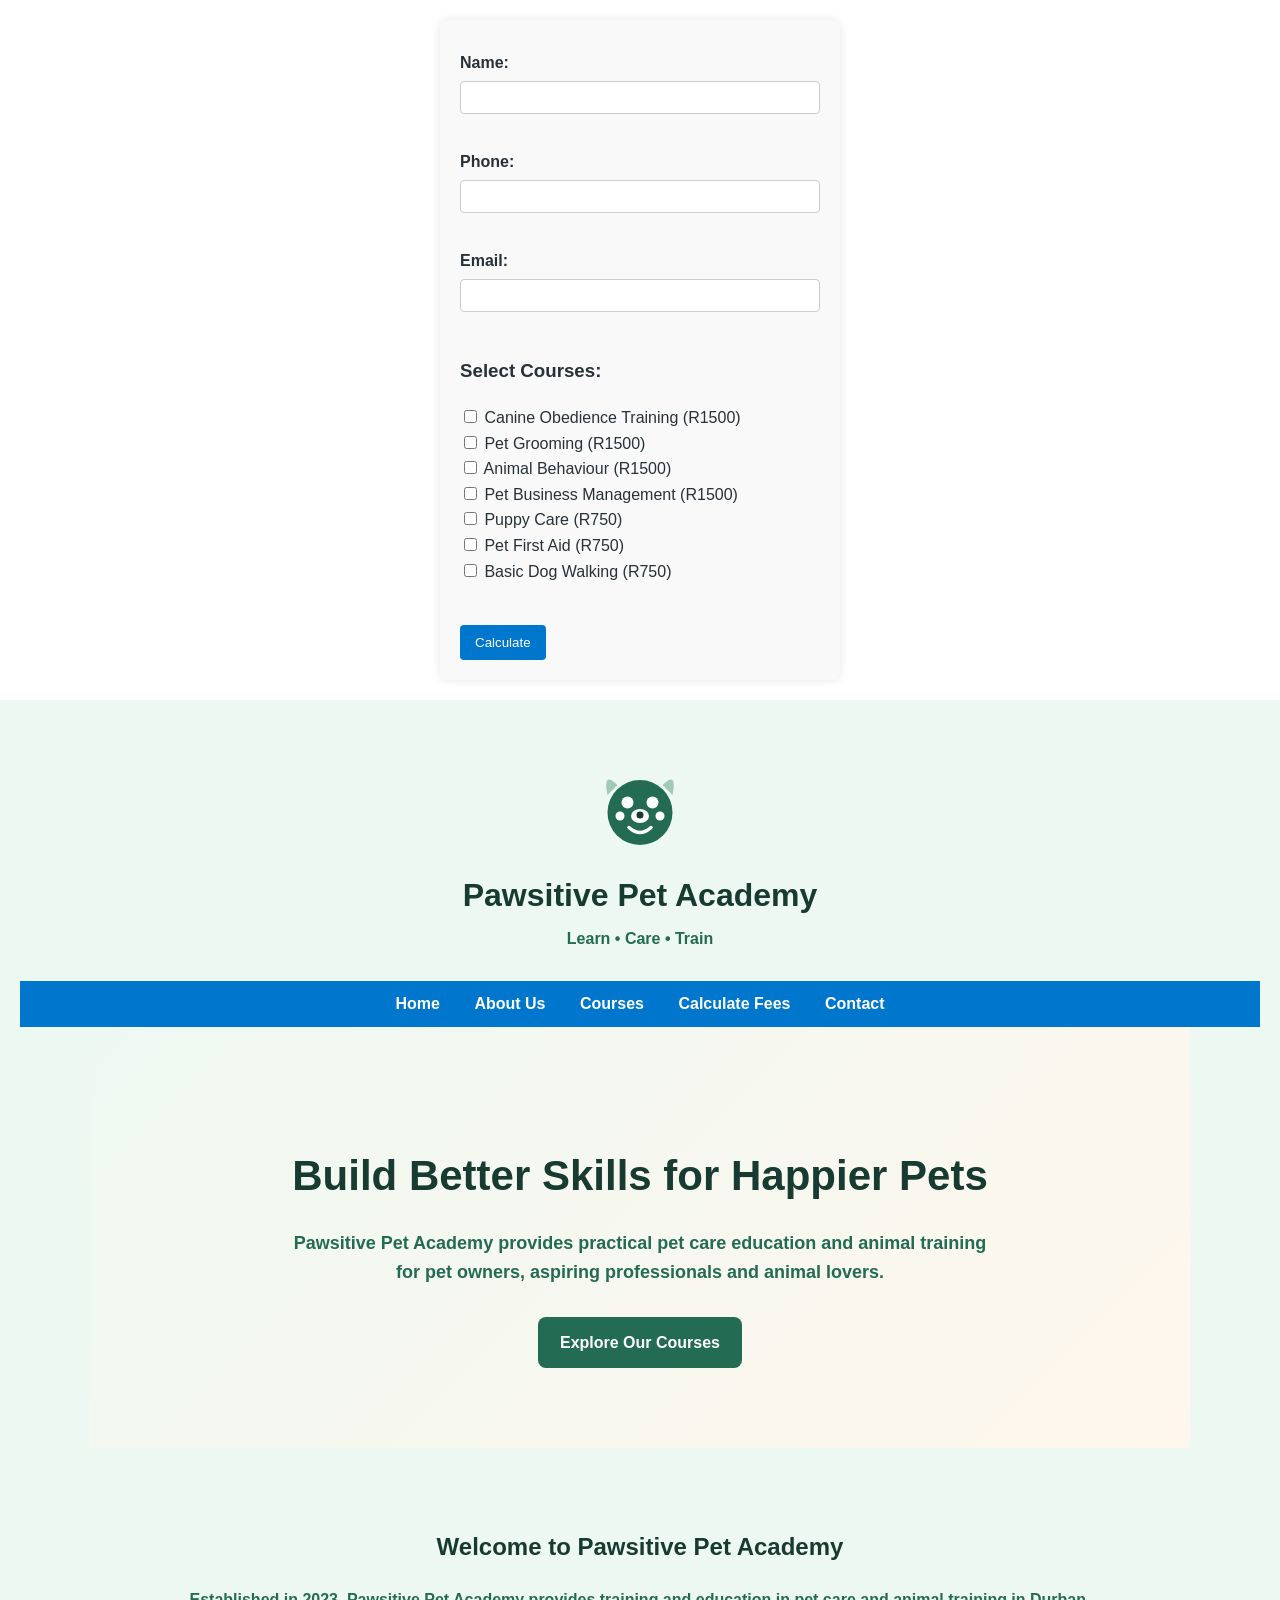
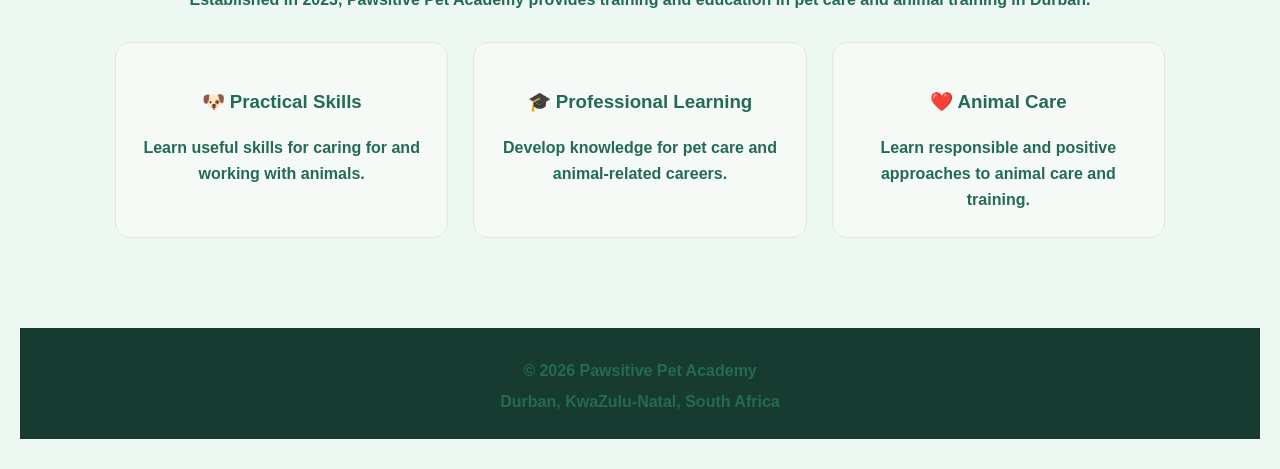
<file: website/index.html>
<!DOCTYPE html>
<html lang="en">

<head>
    <meta charset="UTF-8">
    <meta name="viewport" content="width=device-width, initial-scale=1.0">

    <title>Pawsitive Pet Academy</title>

    <link rel="stylesheet" href="css/style.css">
</head>

<body>

    <form id="feeForm">
        <label>Name:</label>
        <input type="text" id="name"><br><br>

        <label>Phone:</label>
        <input type="text" id="phone"><br><br>

        <label>Email:</label>
        <input type="email" id="email"><br><br>

        <h3>Select Courses:</h3>
        <input type="checkbox" name="course" value="1500"> Canine Obedience Training (R1500)<br>
        <input type="checkbox" name="course" value="1500"> Pet Grooming (R1500)<br>
        <input type="checkbox" name="course" value="1500"> Animal Behaviour (R1500)<br>
        <input type="checkbox" name="course" value="1500"> Pet Business Management (R1500)<br>
        <input type="checkbox" name="course" value="750"> Puppy Care (R750)<br>
        <input type="checkbox" name="course" value="750"> Pet First Aid (R750)<br>
        <input type="checkbox" name="course" value="750"> Basic Dog Walking (R750)<br><br>

        <button type="button" onclick="calculateFees()">Calculate</button>
    </form>

    <p id="result"></p>


    <header>
        <header>
            <img src="assets/logo.svg" alt="Pawsitive Pet Academy Logo" class="logo">

            <h1>Pawsitive Pet Academy</h1>
            <p>Learn • Care • Train</p>
        </header>

        <nav>
            <a href="index.html">Home</a>
            <a href="about.html">About Us</a>
            <a href="courses.html">Courses</a>
            <a href="calculate.html">Calculate Fees</a>
            <a href="contact.html">Contact</a>
        </nav>

        <main>

            <section class="hero">
                <h2>Build Better Skills for Happier Pets</h2>

                <p>
                    Pawsitive Pet Academy provides practical pet care
                    education and animal training for pet owners,
                    aspiring professionals and animal lovers.
                </p>

                <a href="courses.html" class="button">
                    Explore Our Courses
                </a>
            </section>

            <section>
                <h2>Welcome to Pawsitive Pet Academy</h2>

                <p>
                    Established in 2023, Pawsitive Pet Academy provides
                    training and education in pet care and animal training
                    in Durban.
                </p>

                <div class="cards">

                    <div class="card">
                        <h3>🐶 Practical Skills</h3>
                        <p>
                            Learn useful skills for caring for and
                            working with animals.
                        </p>
                    </div>

                    <div class="card">
                        <h3>🎓 Professional Learning</h3>
                        <p>
                            Develop knowledge for pet care and
                            animal-related careers.
                        </p>
                    </div>

                    <div class="card">
                        <h3>❤️ Animal Care</h3>
                        <p>
                            Learn responsible and positive approaches
                            to animal care and training.
                        </p>
                    </div>

                </div>
            </section>

        </main>

        <footer>
            <p>© 2026 Pawsitive Pet Academy</p>
            <p>Durban, KwaZulu-Natal, South Africa</p>
        </footer>

        <body>
            <!-- your form and header/logo here -->

            <script>
                function calculateFees() {
                    // Check if personal details are filled
                    if (document.getElementById("name").value === "" ||
                        document.getElementById("phone").value === "" ||
                        document.getElementById("email").value === "") {
                        alert("Please fill in all personal details.");
                        return;
                    }

                    let courses = document.querySelectorAll('input[name="course"]:checked');
                    let subtotal = 0;

                    courses.forEach(course => {
                        subtotal += parseInt(course.value);
                    });

                    // Apply discount
                    let discount = 0;
                    if (courses.length === 2) discount = 0.05;
                    else if (courses.length === 3) discount = 0.10;
                    else if (courses.length > 3) discount = 0.15;

                    let discountedTotal = subtotal - (subtotal * discount);

                    // Add VAT (15%)
                    let finalTotal = discountedTotal + (discountedTotal * 0.15);

                    document.getElementById("result").innerText =
                        "Final Quoted Fee: R" + finalTotal.toFixed(2);

                }


            </script>
        </body>



        </script>


</body>

</html>
</file>
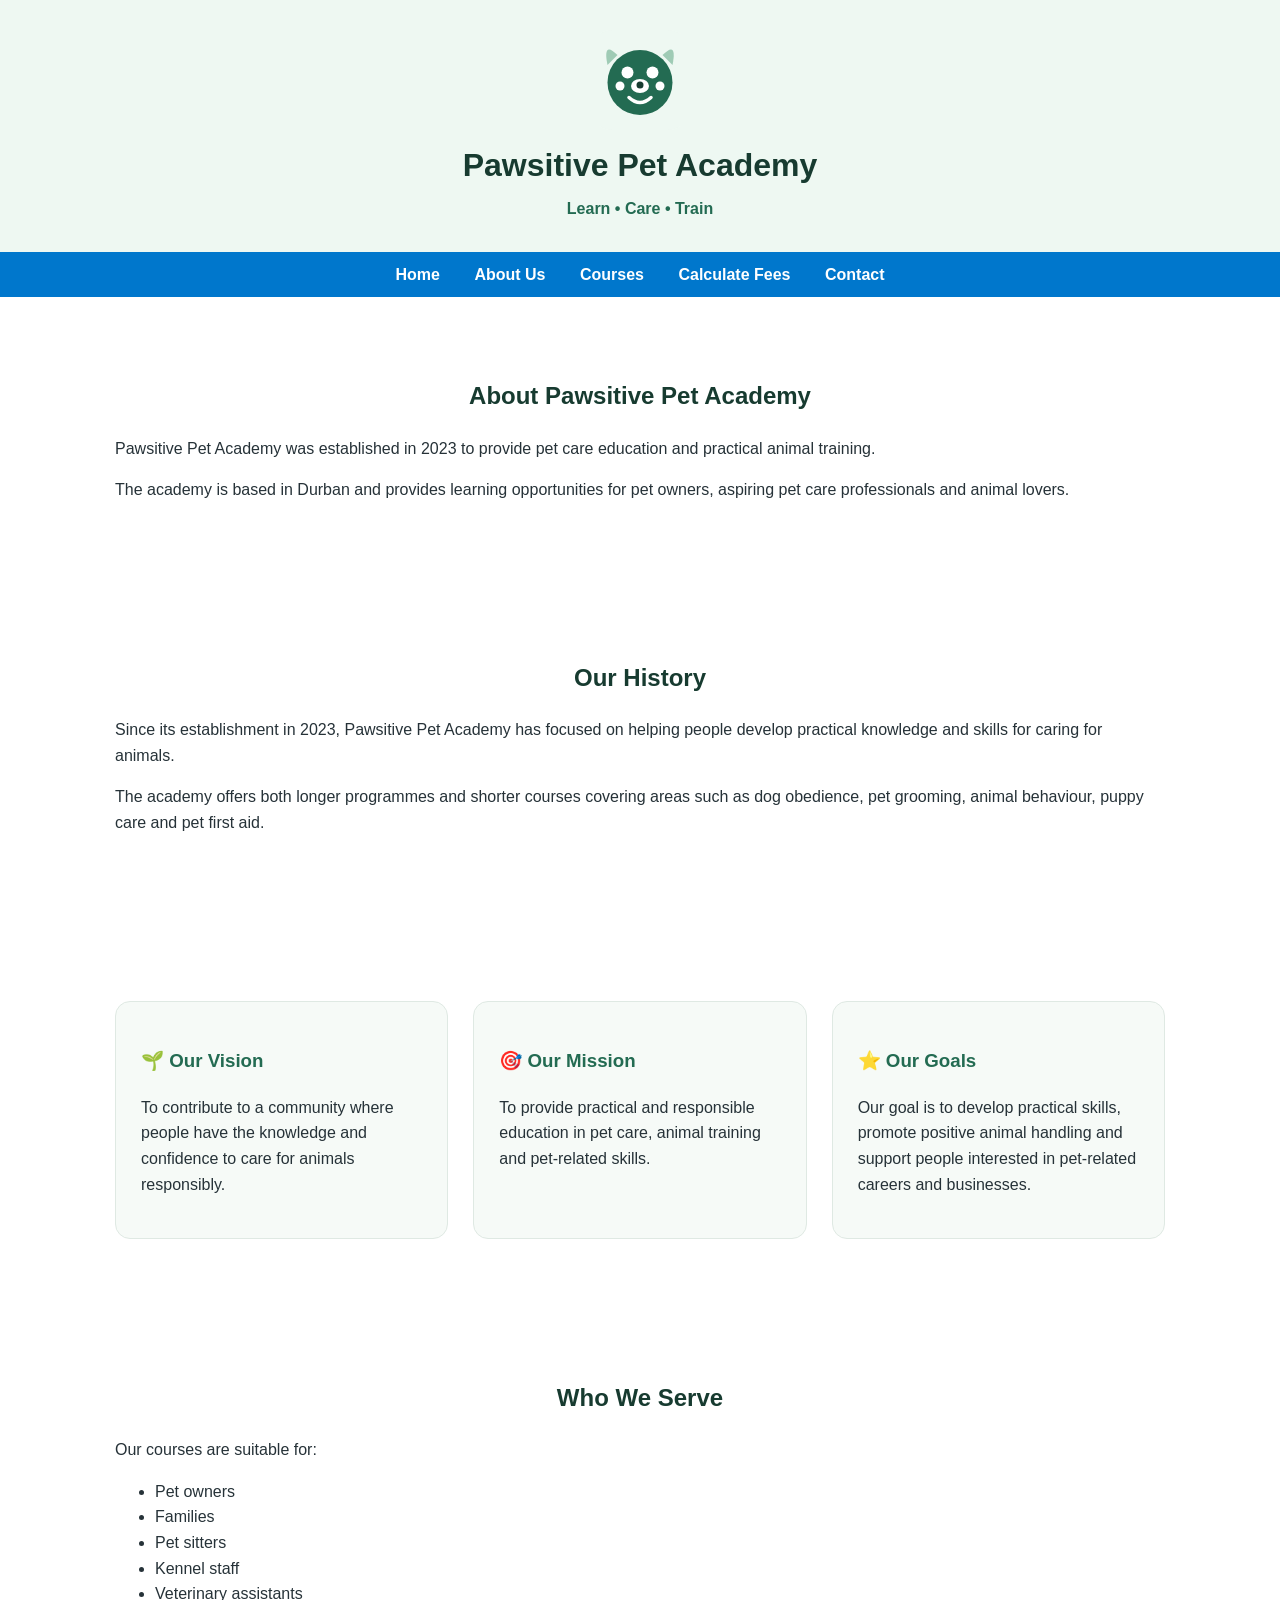
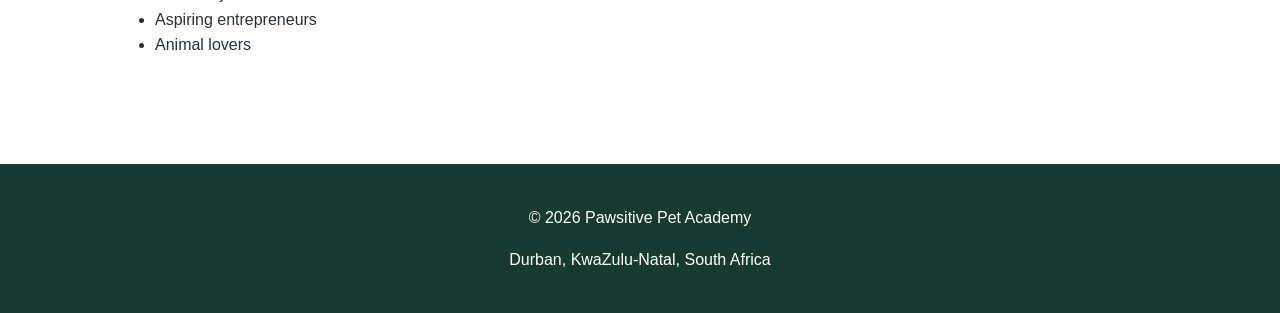
<file: website/about.html>
<!DOCTYPE html>
<html lang="en">

<head>
    <meta charset="UTF-8">

    <meta name="viewport" content="width=device-width, initial-scale=1.0">

    <title>About Us | Pawsitive Pet Academy</title>

    <link rel="stylesheet" href="css/style.css">
</head>

<body>

    <!-- Header -->
    <header>

        <img src="assets/logo.svg" alt="Pawsitive Pet Academy Logo" class="logo">

        <h1>Pawsitive Pet Academy</h1>

        <p>Learn • Care • Train</p>

    </header>


    <!-- Navigation -->
    <nav>

        <a href="index.html">Home</a>

        <a href="about.html">About Us</a>

        <a href="courses.html">Courses</a>

        <a href="calculate.html">Calculate Fees</a>

        <a href="contact.html">Contact</a>

    </nav>


    <!-- Main Content -->
    <main>

        <section>

            <h2>About Pawsitive Pet Academy</h2>

            <p>
                Pawsitive Pet Academy was established in 2023
                to provide pet care education and practical
                animal training.
            </p>

            <p>
                The academy is based in Durban and provides
                learning opportunities for pet owners,
                aspiring pet care professionals and animal
                lovers.
            </p>

        </section>


        <!-- History -->
        <section>

            <h2>Our History</h2>

            <p>
                Since its establishment in 2023, Pawsitive Pet
                Academy has focused on helping people develop
                practical knowledge and skills for caring for
                animals.
            </p>

            <p>
                The academy offers both longer programmes and
                shorter courses covering areas such as dog
                obedience, pet grooming, animal behaviour,
                puppy care and pet first aid.
            </p>

        </section>


        <!-- Vision Mission Goals -->
        <section>

            <div class="cards">

                <div class="card">

                    <h3>🌱 Our Vision</h3>

                    <p>
                        To contribute to a community where people
                        have the knowledge and confidence to care
                        for animals responsibly.
                    </p>

                </div>


                <div class="card">

                    <h3>🎯 Our Mission</h3>

                    <p>
                        To provide practical and responsible
                        education in pet care, animal training
                        and pet-related skills.
                    </p>

                </div>


                <div class="card">

                    <h3>⭐ Our Goals</h3>

                    <p>
                        Our goal is to develop practical skills,
                        promote positive animal handling and
                        support people interested in pet-related
                        careers and businesses.
                    </p>

                </div>

            </div>

        </section>


        <!-- Who We Serve -->
        <section>

            <h2>Who We Serve</h2>

            <p>
                Our courses are suitable for:
            </p>

            <ul>

                <li>Pet owners</li>

                <li>Families</li>

                <li>Pet sitters</li>

                <li>Kennel staff</li>

                <li>Veterinary assistants</li>

                <li>Aspiring entrepreneurs</li>

                <li>Animal lovers</li>

            </ul>

        </section>

    </main>


    <!-- Footer -->
    <footer>

        <p>
            © 2026 Pawsitive Pet Academy
        </p>

        <p>
            Durban, KwaZulu-Natal, South Africa
        </p>

    </footer>

</body>

</html>
</file>
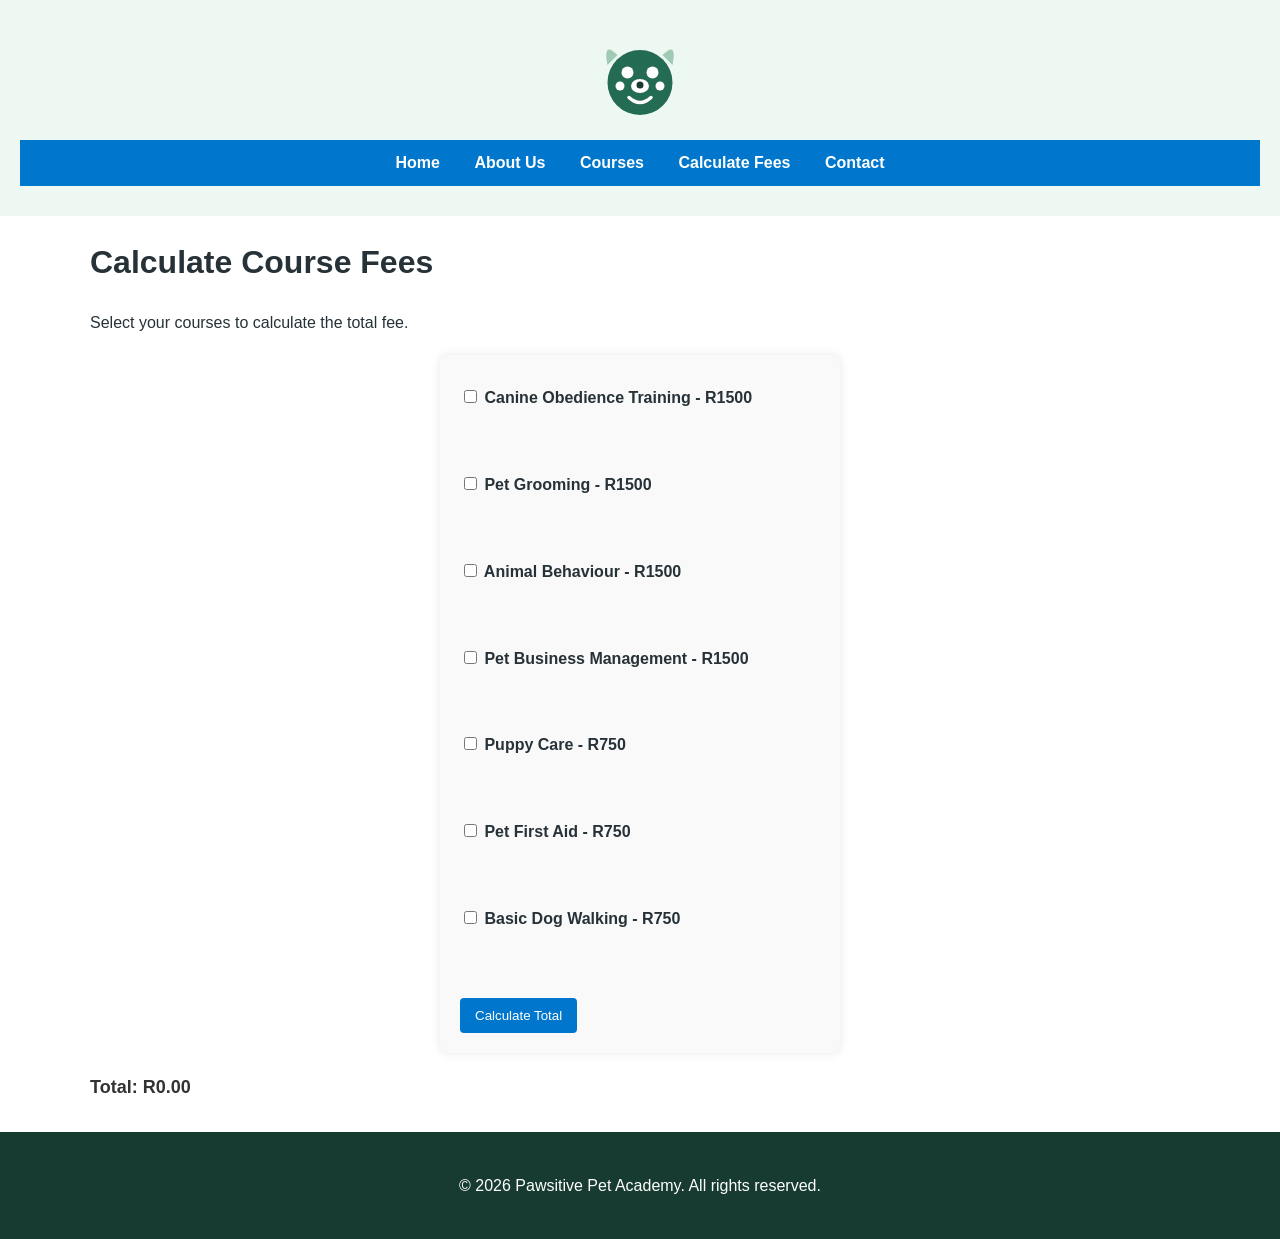
<file: website/calculate.html>
<!DOCTYPE html>
<html lang="en">

<head>
    <meta charset="UTF-8">
    <meta name="viewport" content="width=device-width, initial-scale=1.0">
    <title>Calculate Fees - Pawsitive Pet Academy</title>
    <link rel="stylesheet" href="css/style.css">
</head>

<body>

    <header>
        <img src="assets/logo.svg" alt="Pawsitive Pet Academy Logo" class="logo">

        <nav>
            <a href="index.html">Home</a>
            <a href="about.html">About Us</a>
            <a href="course.html">Courses</a>
            <a href="calculate.html">Calculate Fees</a>
            <a href="contact.html">Contact</a>
        </nav>
    </header>

    <main class="page-content">

        <h1>Calculate Course Fees</h1>

        <p>Select your courses to calculate the total fee.</p>

        <form>

            <label>
                <input type="checkbox" value="1500">
                Canine Obedience Training - R1500
            </label>
            <br><br>

            <label>
                <input type="checkbox" value="1500">
                Pet Grooming - R1500
            </label>
            <br><br>

            <label>
                <input type="checkbox" value="1500">
                Animal Behaviour - R1500
            </label>
            <br><br>

            <label>
                <input type="checkbox" value="1500">
                Pet Business Management - R1500
            </label>
            <br><br>

            <label>
                <input type="checkbox" value="750">
                Puppy Care - R750
            </label>
            <br><br>

            <label>
                <input type="checkbox" value="750">
                Pet First Aid - R750
            </label>
            <br><br>

            <label>
                <input type="checkbox" value="750">
                Basic Dog Walking - R750
            </label>
            <br><br>

            <button type="button" onclick="calculateFees()">
                Calculate Total
            </button>

        </form>

        <h2 id="result">Total: R0.00</h2>

    </main>

    <footer>
        <p>&copy; 2026 Pawsitive Pet Academy. All rights reserved.</p>
    </footer>

    <script>
        function calculateFees() {

            const courses = document.querySelectorAll(
                'input[type="checkbox"]:checked'
            );

            let total = 0;

            courses.forEach(function (course) {
                total += Number(course.value);
            });

            const numberOfCourses = courses.length;

            let discount = 0;

            if (numberOfCourses === 2) {
                discount = 0.05;
            } else if (numberOfCourses === 3) {
                discount = 0.10;
            } else if (numberOfCourses > 3) {
                discount = 0.15;
            }

            const discountedTotal = total - (total * discount);

            const vat = discountedTotal * 0.15;

            const finalTotal = discountedTotal + vat;

            document.getElementById("result").textContent =
                "Total: R" + finalTotal.toFixed(2);
        }
    </script>

</body>

</html>
</file>
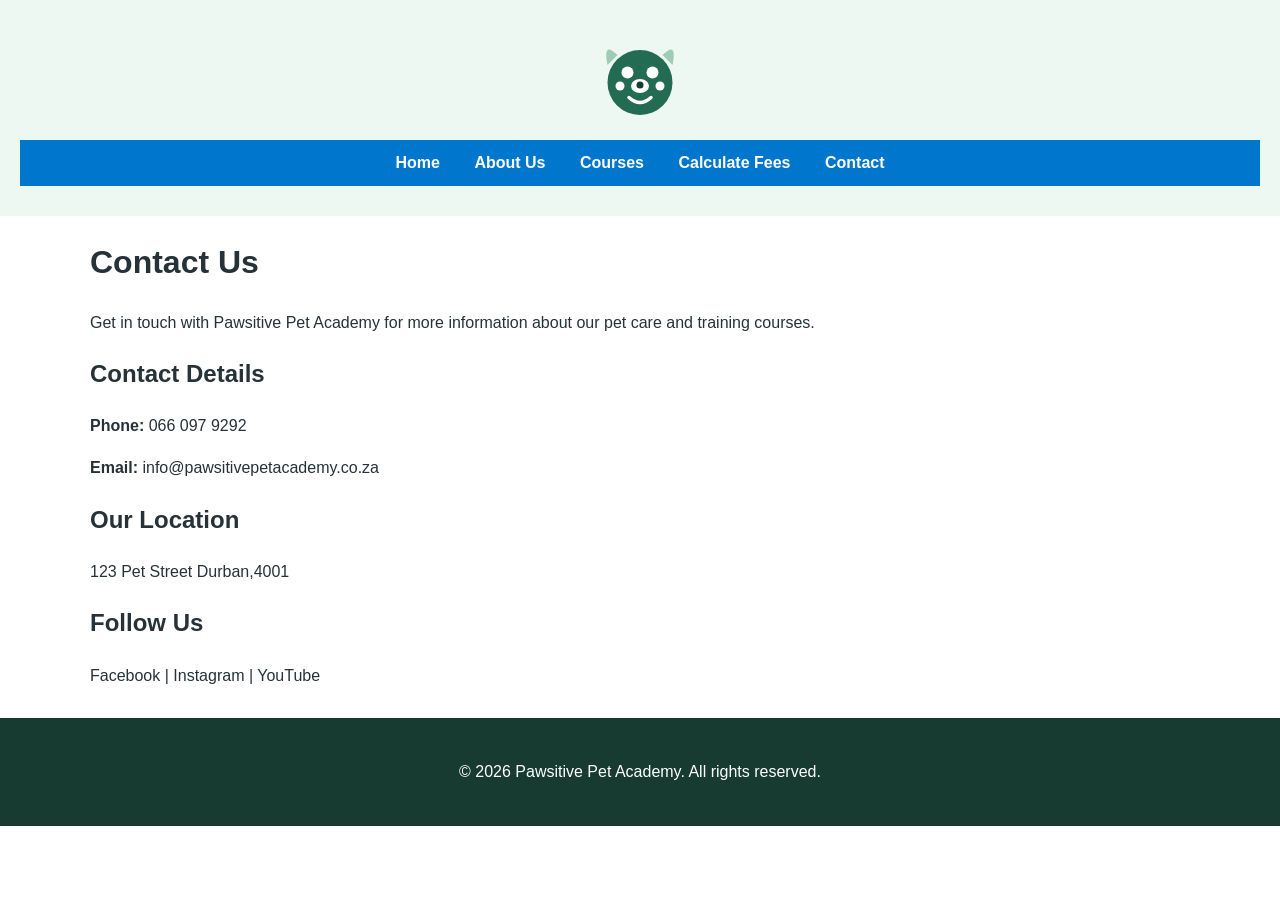
<file: website/contact.html>
<!DOCTYPE html>
<html lang="en">

<head>
    <meta charset="UTF-8">
    <meta name="viewport" content="width=device-width, initial-scale=1.0">
    <title>Contact Us - Pawsitive Pet Academy</title>
    <link rel="stylesheet" href="css/style.css">
</head>

<body>

    <header>
        <img src="assets/logo.svg" alt="Pawsitive Pet Academy Logo" class="logo">

        <nav>
            <a href="index.html">Home</a>
            <a href="about.html">About Us</a>
            <a href="course.html">Courses</a>
            <a href="calculate.html">Calculate Fees</a>
            <a href="contact.html">Contact</a>
        </nav>
    </header>

    <main class="page-content">

        <h1>Contact Us</h1>

        <p>
            Get in touch with Pawsitive Pet Academy for more information
            about our pet care and training courses.
        </p>

        <h2>Contact Details</h2>

        <p><strong>Phone:</strong> 066 097 9292</p>
        <p><strong>Email:</strong> info@pawsitivepetacademy.co.za</p>

        <h2>Our Location</h2>

        <p>
            123 Pet Street Durban,4001
        </p>

        <h2>Follow Us</h2>

        <p>
            Facebook | Instagram | YouTube
        </p>

    </main>

    <footer>
        <p>&copy; 2026 Pawsitive Pet Academy. All rights reserved.</p>
    </footer>

</body>

</html>
</file>
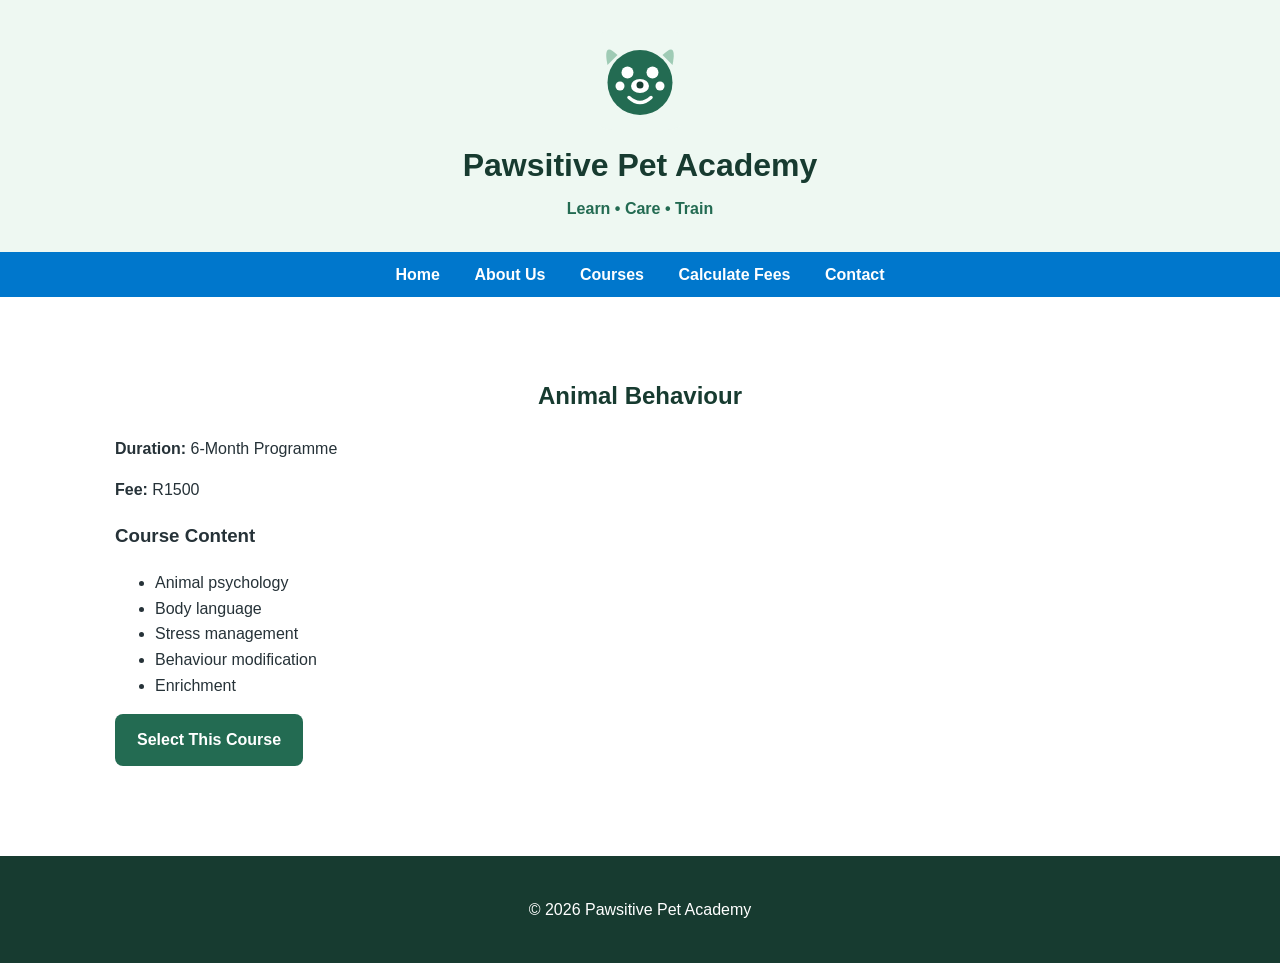
<file: website/course-behaviour.html>
<!DOCTYPE html>
<html lang="en">

<head>
    <meta charset="UTF-8">
    <meta name="viewport" content="width=device-width, initial-scale=1.0">

    <title>Animal Behaviour</title>

    <link rel="stylesheet" href="css/style.css">
</head>

<body>

    <header>
        <img src="assets/logo.svg" alt="Pawsitive Pet Academy Logo" class="logo">

        <h1>Pawsitive Pet Academy</h1>
        <p>Learn • Care • Train</p>
    </header>

    <nav>
        <a href="index.html">Home</a>
        <a href="about.html">About Us</a>
        <a href="courses.html">Courses</a>
        <a href="calculate.html">Calculate Fees</a>
        <a href="contact.html">Contact</a>
    </nav>

    <main>

        <section>

            <h2>Animal Behaviour</h2>

            <p><strong>Duration:</strong> 6-Month Programme</p>

            <p><strong>Fee:</strong> R1500</p>

            <h3>Course Content</h3>

            <ul>
                <li>Animal psychology</li>
                <li>Body language</li>
                <li>Stress management</li>
                <li>Behaviour modification</li>
                <li>Enrichment</li>
            </ul>

            <a href="calculate.html" class="button">
                Select This Course
            </a>

        </section>

    </main>

    <footer>
        <p>© 2026 Pawsitive Pet Academy</p>
    </footer>

</body>

</html>
</file>
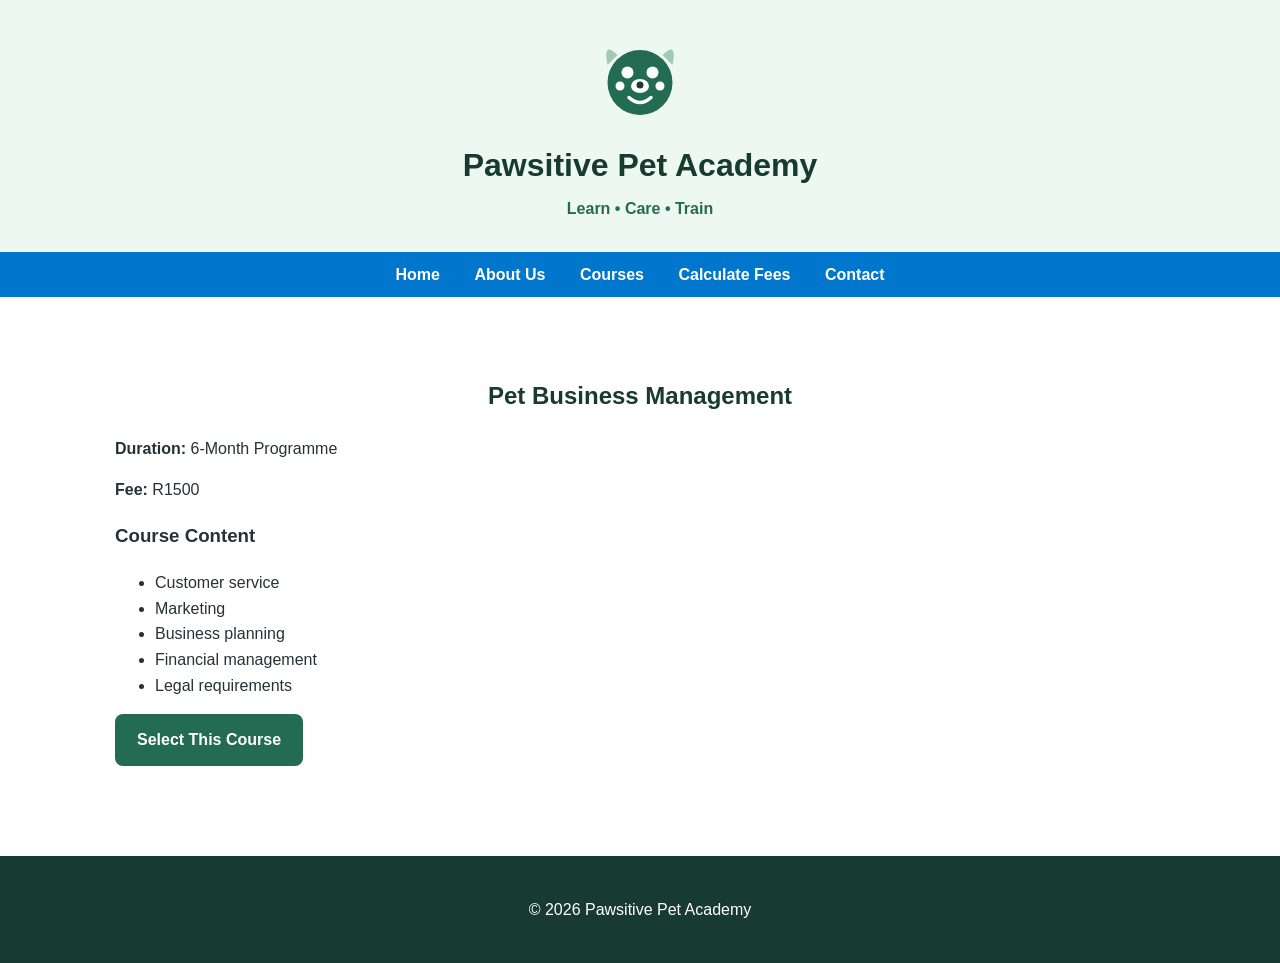
<file: website/course-business.html>
<!DOCTYPE html>
<html lang="en">

<head>
    <meta charset="UTF-8">
    <meta name="viewport" content="width=device-width, initial-scale=1.0">

    <title>Pet Business Management</title>

    <link rel="stylesheet" href="css/style.css">
</head>

<body>

    <header>
        <img src="assets/logo.svg" alt="Pawsitive Pet Academy Logo" class="logo">

        <h1>Pawsitive Pet Academy</h1>
        <p>Learn • Care • Train</p>
    </header>

    <nav>
        <a href="index.html">Home</a>
        <a href="about.html">About Us</a>
        <a href="courses.html">Courses</a>
        <a href="calculate.html">Calculate Fees</a>
        <a href="contact.html">Contact</a>
    </nav>

    <main>

        <section>

            <h2>Pet Business Management</h2>

            <p><strong>Duration:</strong> 6-Month Programme</p>

            <p><strong>Fee:</strong> R1500</p>

            <h3>Course Content</h3>

            <ul>
                <li>Customer service</li>
                <li>Marketing</li>
                <li>Business planning</li>
                <li>Financial management</li>
                <li>Legal requirements</li>
            </ul>

            <a href="calculate.html" class="button">
                Select This Course
            </a>

        </section>

    </main>

    <footer>
        <p>© 2026 Pawsitive Pet Academy</p>
    </footer>

</body>

</html>
</file>
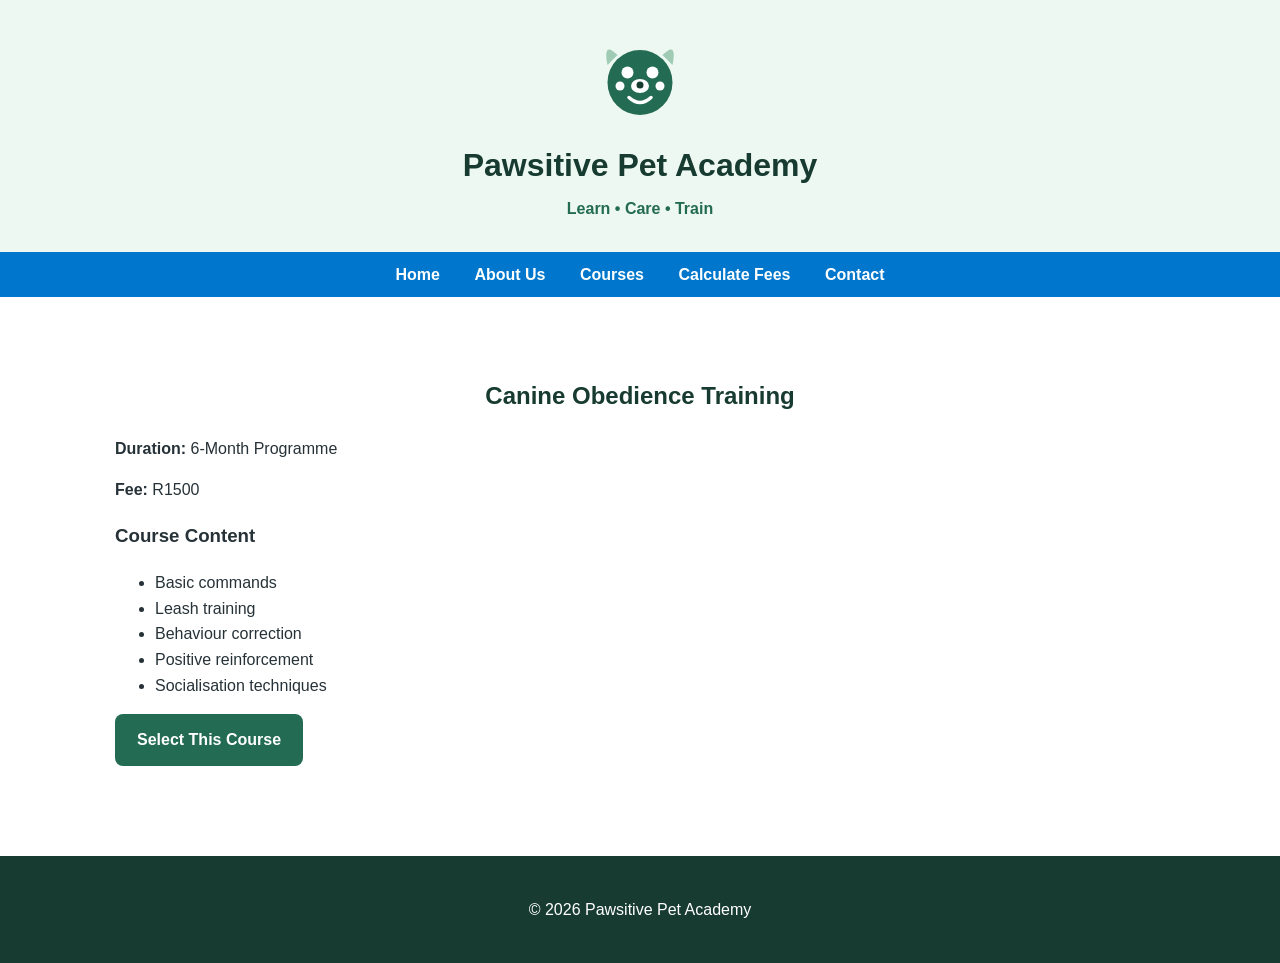
<file: website/course-canine.html>
<!DOCTYPE html>
<html lang="en">

<head>
    <meta charset="UTF-8">

    <meta name="viewport" content="width=device-width, initial-scale=1.0">

    <title>Canine Obedience Training</title>

    <link rel="stylesheet" href="css/style.css">
</head>

<body>

    <header>

        <img src="assets/logo.svg" alt="Pawsitive Pet Academy Logo" class="logo">

        <h1>Pawsitive Pet Academy</h1>

        <p>Learn • Care • Train</p>

    </header>

    <nav>

        <a href="index.html">Home</a>

        <a href="about.html">About Us</a>

        <a href="courses.html">Courses</a>

        <a href="calculate.html">Calculate Fees</a>

        <a href="contact.html">Contact</a>

    </nav>

    <main>

        <section>

            <h2>Canine Obedience Training</h2>

            <p><strong>Duration:</strong> 6-Month Programme</p>

            <p><strong>Fee:</strong> R1500</p>

            <h3>Course Content</h3>

            <ul>
                <li>Basic commands</li>
                <li>Leash training</li>
                <li>Behaviour correction</li>
                <li>Positive reinforcement</li>
                <li>Socialisation techniques</li>
            </ul>

            <a href="calculate.html" class="button">
                Select This Course
            </a>

        </section>

    </main>

    <footer>
        <p>© 2026 Pawsitive Pet Academy</p>
    </footer>

</body>

</html>
</file>
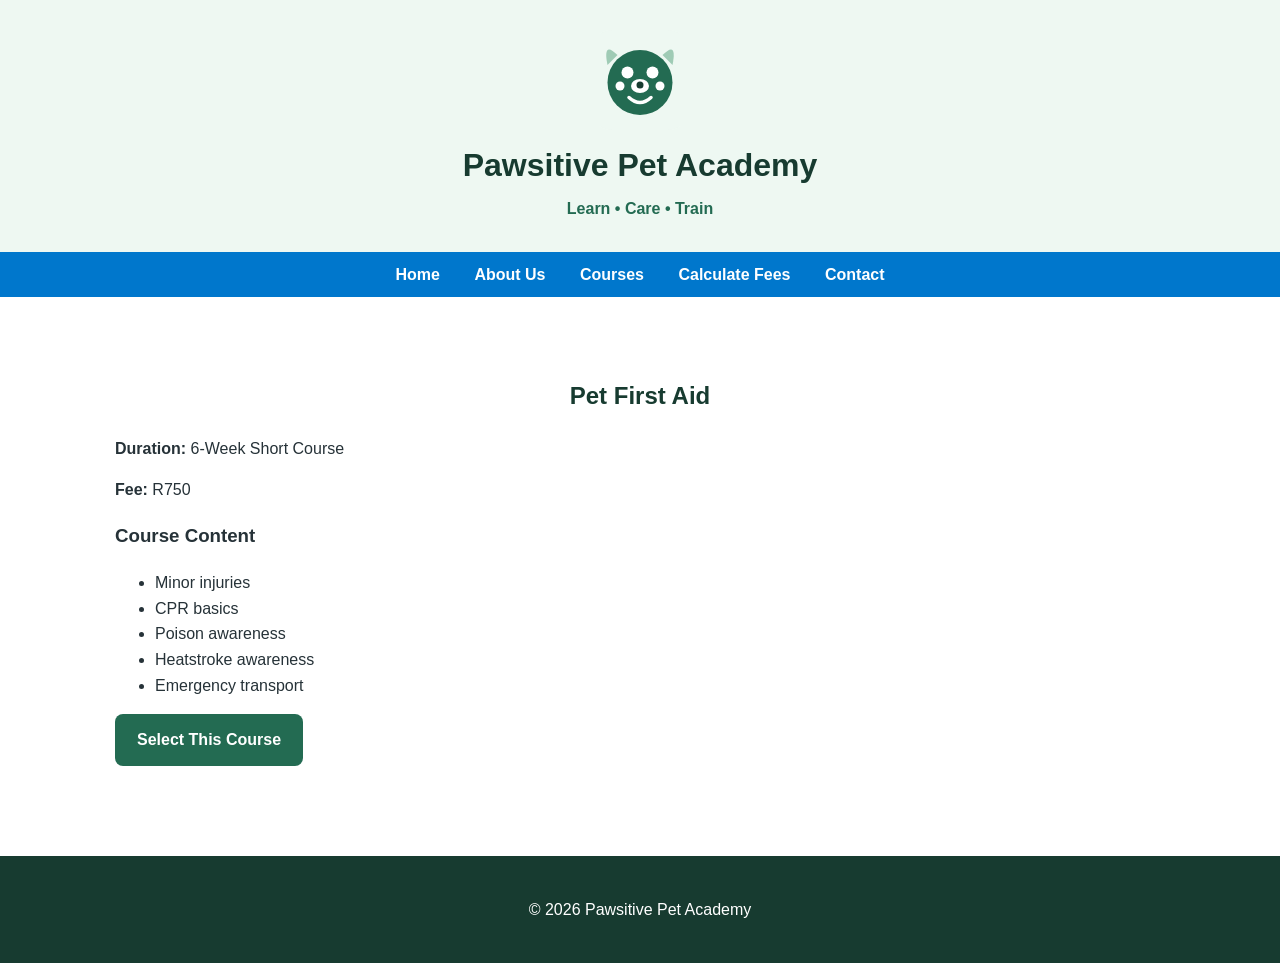
<file: website/course-first-aid.html>
<!DOCTYPE html>
<html lang="en">

<head>
    <meta charset="UTF-8">
    <meta name="viewport" content="width=device-width, initial-scale=1.0">

    <title>Pet First Aid</title>

    <link rel="stylesheet" href="css/style.css">
</head>

<body>

    <header>
        <img src="assets/logo.svg" alt="Pawsitive Pet Academy Logo" class="logo">

        <h1>Pawsitive Pet Academy</h1>
        <p>Learn • Care • Train</p>
    </header>

    <nav>
        <a href="index.html">Home</a>
        <a href="about.html">About Us</a>
        <a href="courses.html">Courses</a>
        <a href="calculate.html">Calculate Fees</a>
        <a href="contact.html">Contact</a>
    </nav>

    <main>

        <section>

            <h2>Pet First Aid</h2>

            <p><strong>Duration:</strong> 6-Week Short Course</p>

            <p><strong>Fee:</strong> R750</p>

            <h3>Course Content</h3>

            <ul>
                <li>Minor injuries</li>
                <li>CPR basics</li>
                <li>Poison awareness</li>
                <li>Heatstroke awareness</li>
                <li>Emergency transport</li>
            </ul>

            <a href="calculate.html" class="button">
                Select This Course
            </a>

        </section>

    </main>

    <footer>
        <p>© 2026 Pawsitive Pet Academy</p>
    </footer>

</body>

</html>
</file>
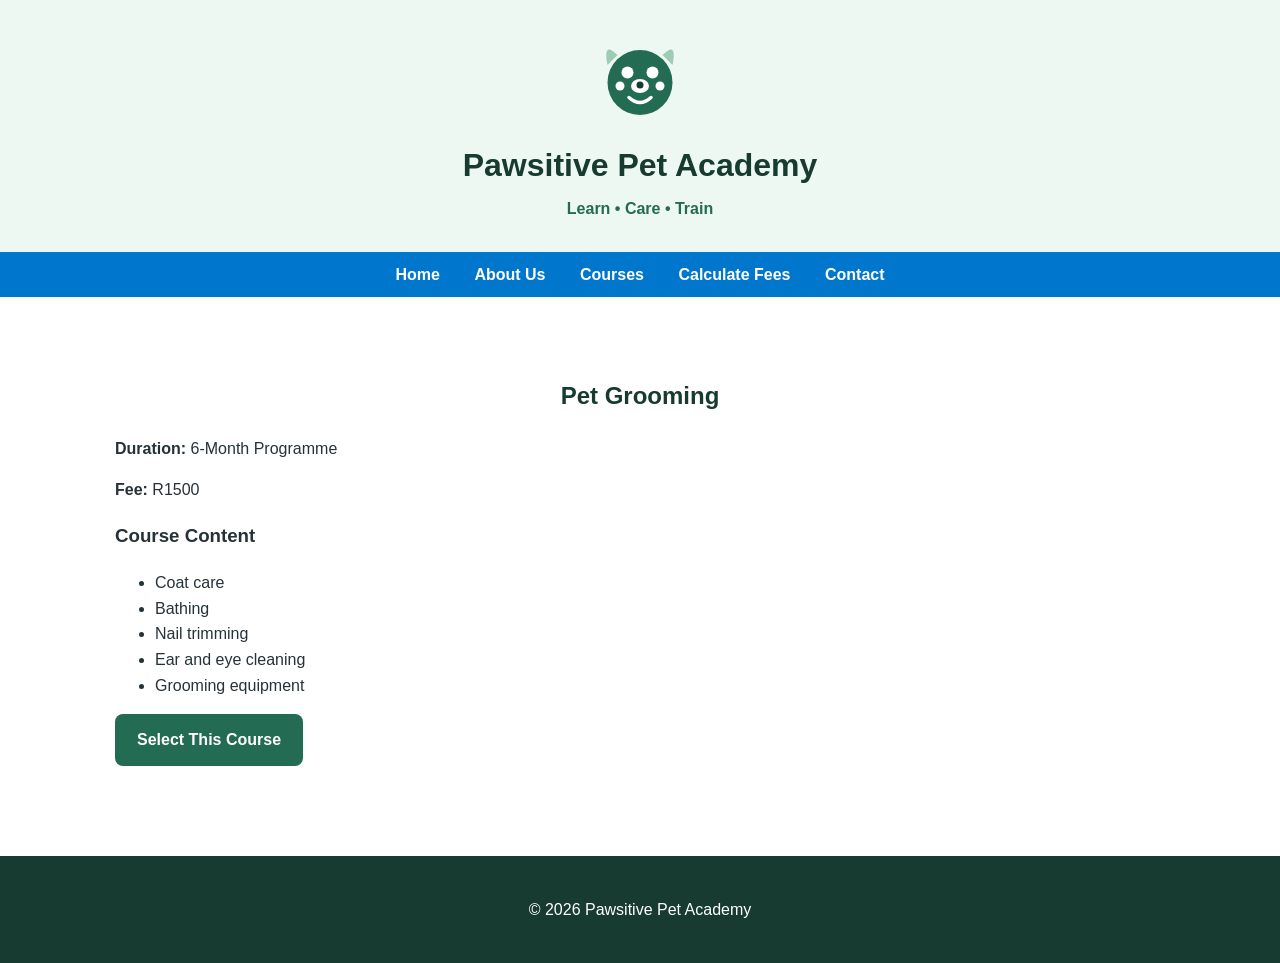
<file: website/course-grooming.html>
<!DOCTYPE html>
<html lang="en">

<head>
    <meta charset="UTF-8">
    <meta name="viewport" content="width=device-width, initial-scale=1.0">

    <title>Pet Grooming</title>

    <link rel="stylesheet" href="css/style.css">
</head>

<body>

    <header>
        <img src="assets/logo.svg" alt="Pawsitive Pet Academy Logo" class="logo">

        <h1>Pawsitive Pet Academy</h1>
        <p>Learn • Care • Train</p>
    </header>

    <nav>
        <a href="index.html">Home</a>
        <a href="about.html">About Us</a>
        <a href="courses.html">Courses</a>
        <a href="calculate.html">Calculate Fees</a>
        <a href="contact.html">Contact</a>
    </nav>

    <main>

        <section>

            <h2>Pet Grooming</h2>

            <p><strong>Duration:</strong> 6-Month Programme</p>

            <p><strong>Fee:</strong> R1500</p>

            <h3>Course Content</h3>

            <ul>
                <li>Coat care</li>
                <li>Bathing</li>
                <li>Nail trimming</li>
                <li>Ear and eye cleaning</li>
                <li>Grooming equipment</li>
            </ul>

            <a href="calculate.html" class="button">
                Select This Course
            </a>

        </section>

    </main>

    <footer>
        <p>© 2026 Pawsitive Pet Academy</p>
    </footer>

</body>

</html>
</file>
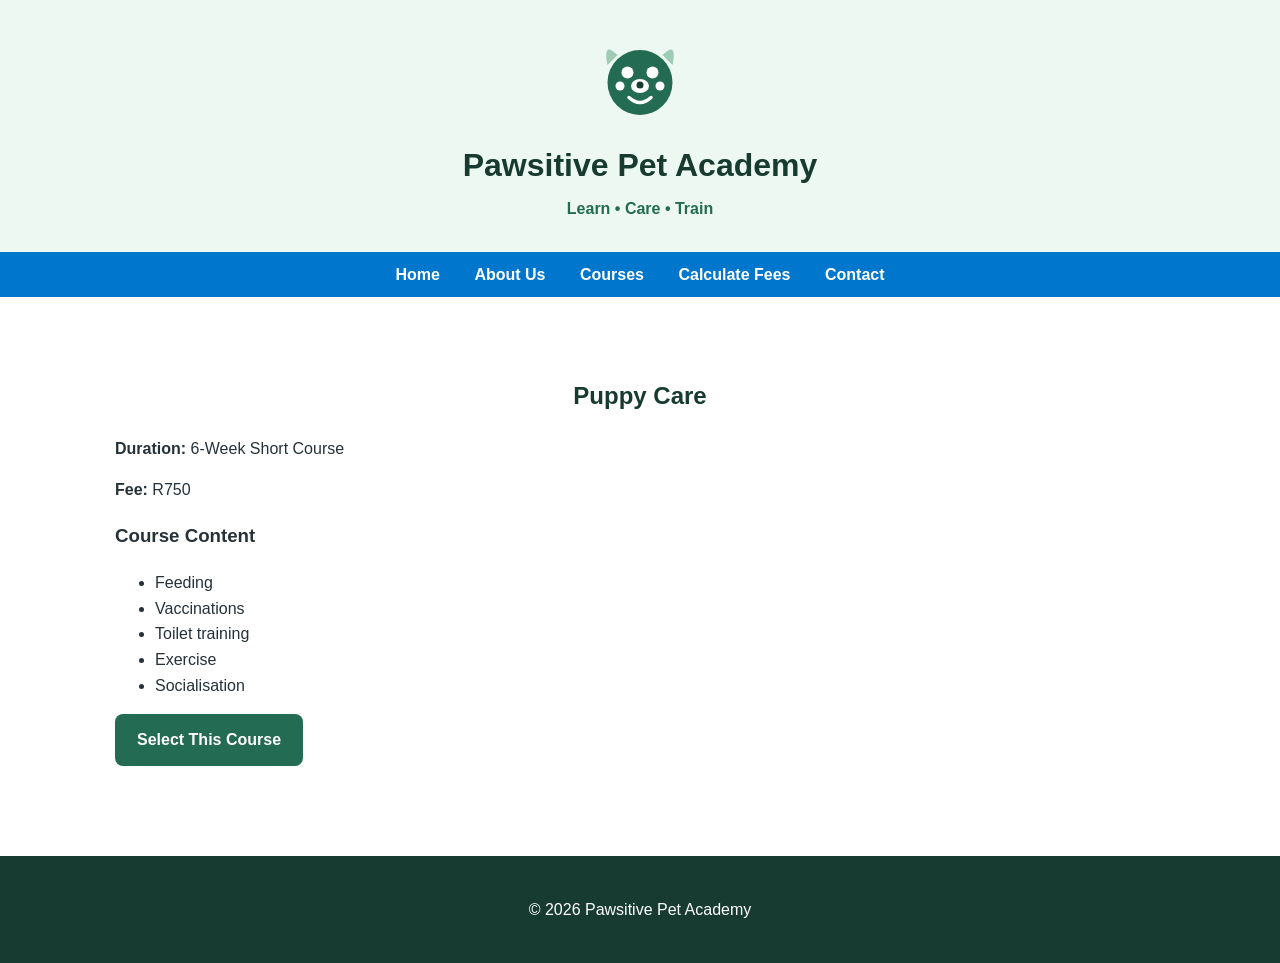
<file: website/course-puppy.html>
<!DOCTYPE html>
<html lang="en">

<head>
    <meta charset="UTF-8">
    <meta name="viewport" content="width=device-width, initial-scale=1.0">

    <title>Puppy Care</title>

    <link rel="stylesheet" href="css/style.css">
</head>

<body>

    <header>
        <img src="assets/logo.svg" alt="Pawsitive Pet Academy Logo" class="logo">

        <h1>Pawsitive Pet Academy</h1>
        <p>Learn • Care • Train</p>
    </header>

    <nav>
        <a href="index.html">Home</a>
        <a href="about.html">About Us</a>
        <a href="courses.html">Courses</a>
        <a href="calculate.html">Calculate Fees</a>
        <a href="contact.html">Contact</a>
    </nav>

    <main>

        <section>

            <h2>Puppy Care</h2>

            <p><strong>Duration:</strong> 6-Week Short Course</p>

            <p><strong>Fee:</strong> R750</p>

            <h3>Course Content</h3>

            <ul>
                <li>Feeding</li>
                <li>Vaccinations</li>
                <li>Toilet training</li>
                <li>Exercise</li>
                <li>Socialisation</li>
            </ul>

            <a href="calculate.html" class="button">
                Select This Course
            </a>

        </section>

    </main>

    <footer>
        <p>© 2026 Pawsitive Pet Academy</p>
    </footer>

</body>

</html>
</file>
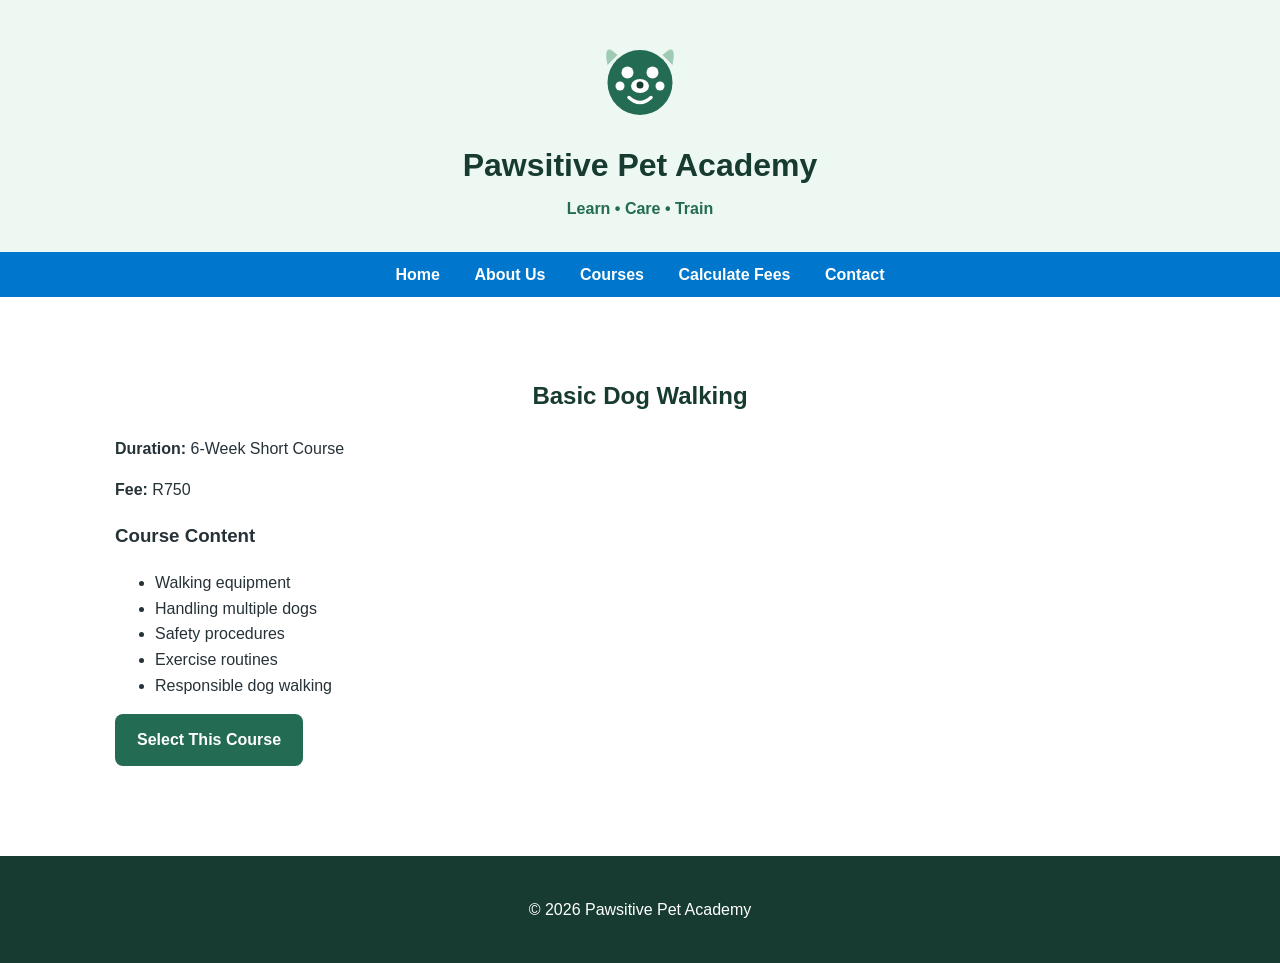
<file: website/course-walking.html>
<!DOCTYPE html>
<html lang="en">

<head>
    <meta charset="UTF-8">
    <meta name="viewport" content="width=device-width, initial-scale=1.0">

    <title>Basic Dog Walking</title>

    <link rel="stylesheet" href="css/style.css">
</head>

<body>

    <header>
        <img src="assets/logo.svg" alt="Pawsitive Pet Academy Logo" class="logo">

        <h1>Pawsitive Pet Academy</h1>
        <p>Learn • Care • Train</p>
    </header>

    <nav>
        <a href="index.html">Home</a>
        <a href="about.html">About Us</a>
        <a href="courses.html">Courses</a>
        <a href="calculate.html">Calculate Fees</a>
        <a href="contact.html">Contact</a>
    </nav>

    <main>

        <section>

            <h2>Basic Dog Walking</h2>

            <p><strong>Duration:</strong> 6-Week Short Course</p>

            <p><strong>Fee:</strong> R750</p>

            <h3>Course Content</h3>

            <ul>
                <li>Walking equipment</li>
                <li>Handling multiple dogs</li>
                <li>Safety procedures</li>
                <li>Exercise routines</li>
                <li>Responsible dog walking</li>
            </ul>

            <a href="calculate.html" class="button">
                Select This Course
            </a>

        </section>

    </main>

    <footer>
        <p>© 2026 Pawsitive Pet Academy</p>
    </footer>

</body>

</html>
</file>
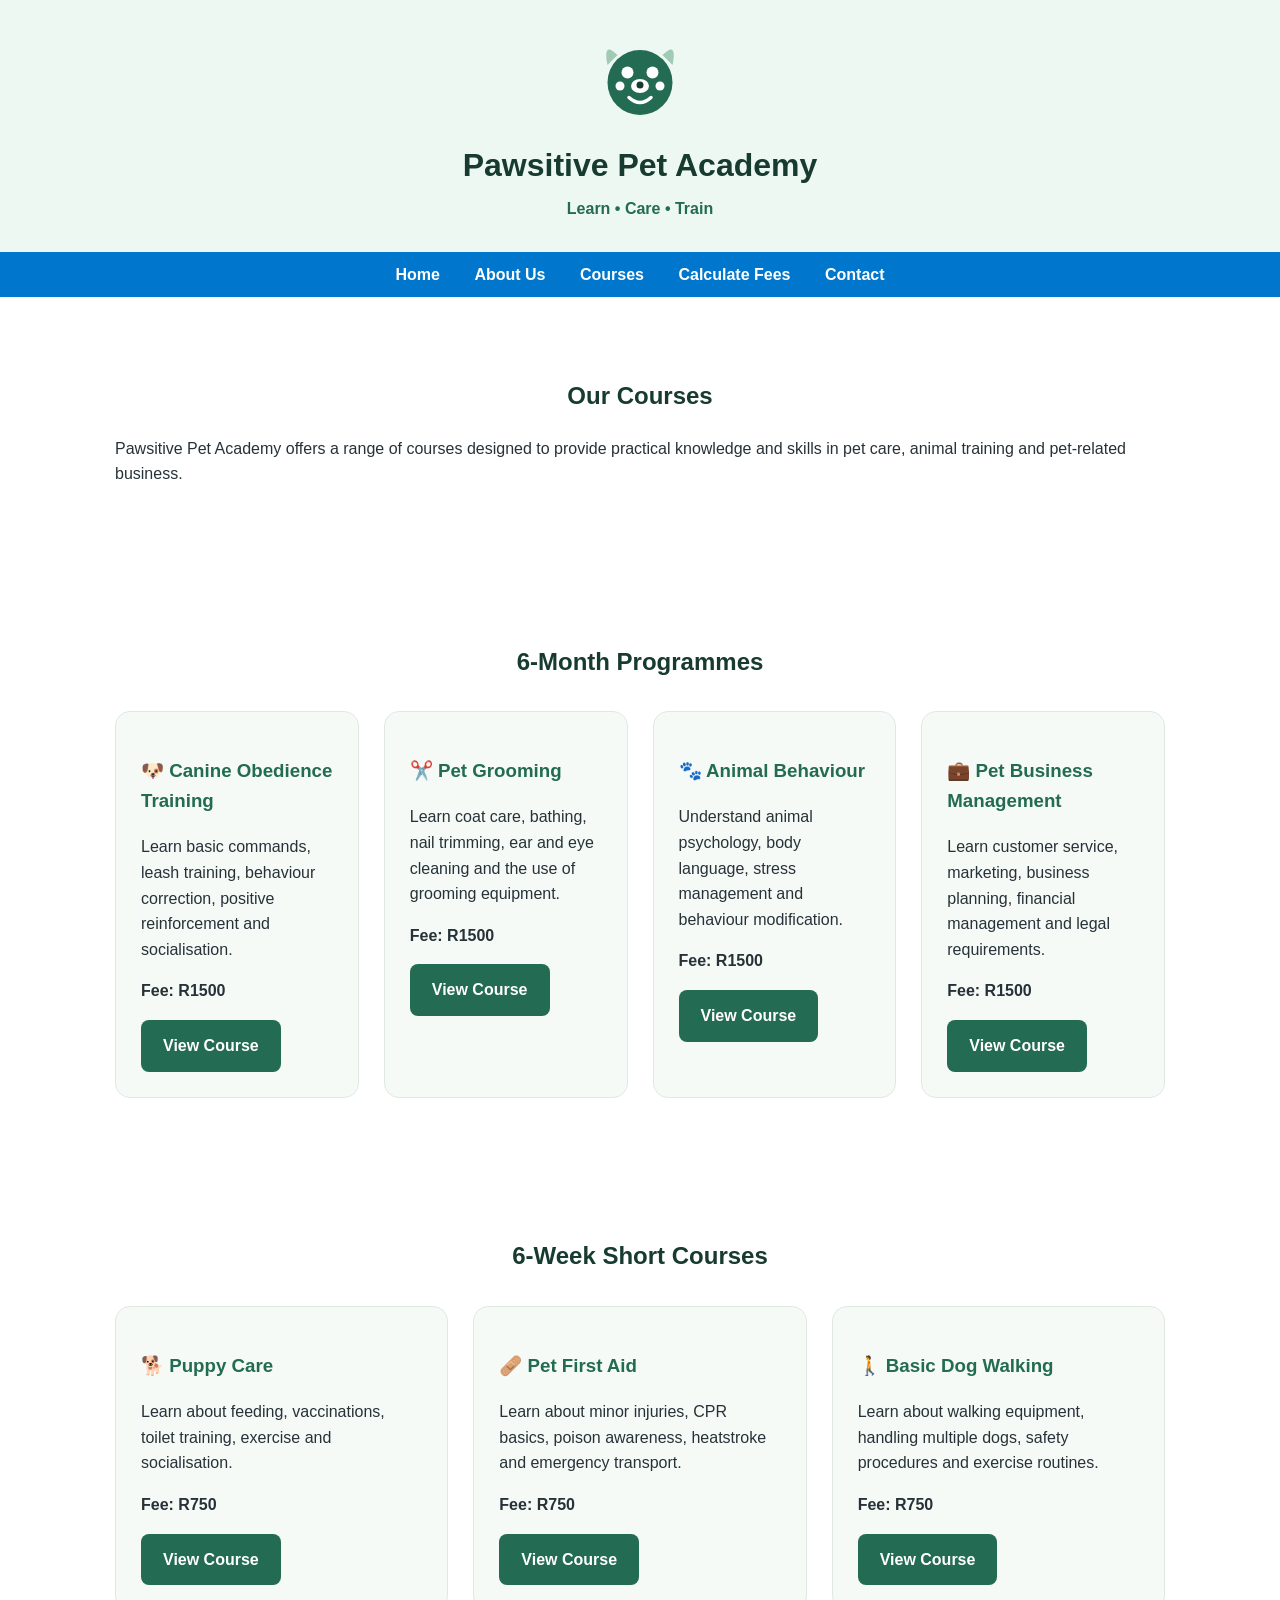
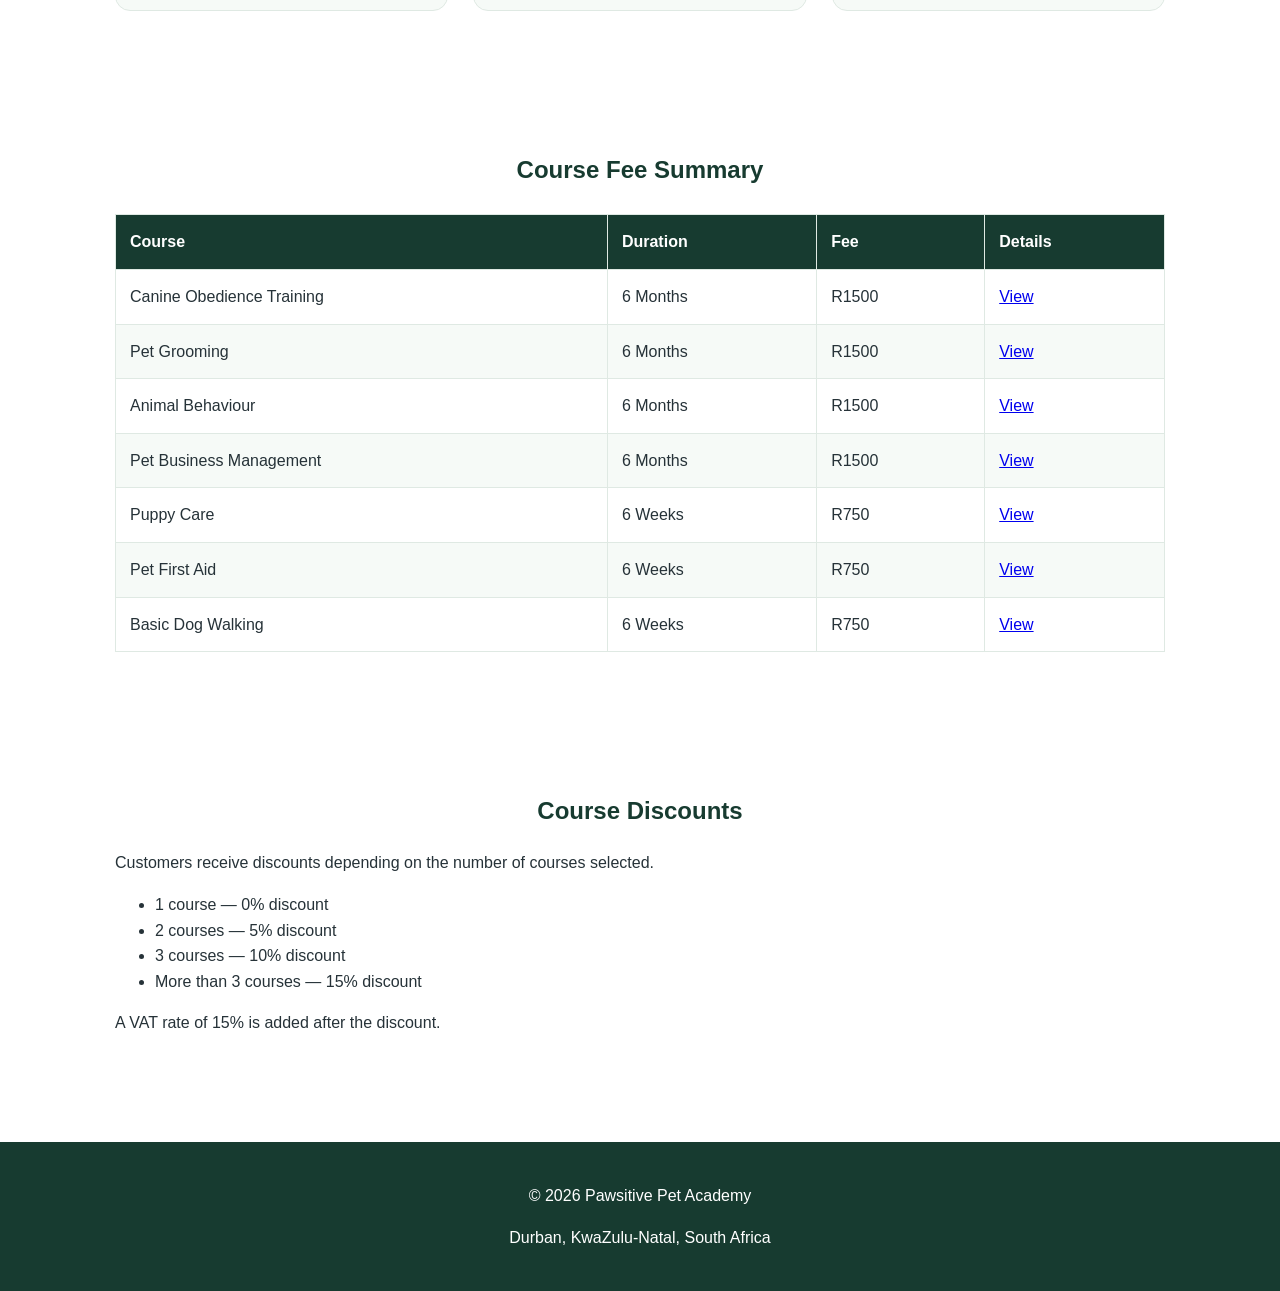
<file: website/courses.html>
<!DOCTYPE html>
<html lang="en">

<head>
    <meta charset="UTF-8">

    <meta name="viewport" content="width=device-width, initial-scale=1.0">

    <title>Courses | Pawsitive Pet Academy</title>

    <link rel="stylesheet" href="css/style.css">
</head>

<body>

    <!-- Header -->
    <header>

        <img src="assets/logo.svg" alt="Pawsitive Pet Academy Logo" class="logo">

        <h1>Pawsitive Pet Academy</h1>

        <p>Learn • Care • Train</p>

    </header>


    <!-- Navigation -->
    <nav>

        <a href="index.html">Home</a>

        <a href="about.html">About Us</a>

        <a href="courses.html">Courses</a>

        <a href="calculate.html">Calculate Fees</a>

        <a href="contact.html">Contact</a>

    </nav>


    <main>

        <!-- Course Introduction -->
        <section>

            <h2>Our Courses</h2>

            <p>
                Pawsitive Pet Academy offers a range of courses
                designed to provide practical knowledge and
                skills in pet care, animal training and
                pet-related business.
            </p>

        </section>


        <!-- Long Programmes -->
        <section>

            <h2>6-Month Programmes</h2>

            <div class="cards">

                <div class="card">

                    <h3>🐶 Canine Obedience Training</h3>

                    <p>
                        Learn basic commands, leash training,
                        behaviour correction, positive
                        reinforcement and socialisation.
                    </p>

                    <p><strong>Fee: R1500</strong></p>

                    <a href="course-canine.html" class="button">
                        View Course
                    </a>

                </div>


                <div class="card">

                    <h3>✂️ Pet Grooming</h3>

                    <p>
                        Learn coat care, bathing, nail trimming,
                        ear and eye cleaning and the use of
                        grooming equipment.
                    </p>

                    <p><strong>Fee: R1500</strong></p>

                    <a href="course-grooming.html" class="button">
                        View Course
                    </a>

                </div>


                <div class="card">

                    <h3>🐾 Animal Behaviour</h3>

                    <p>
                        Understand animal psychology, body
                        language, stress management and
                        behaviour modification.
                    </p>

                    <p><strong>Fee: R1500</strong></p>

                    <a href="course-behaviour.html" class="button">
                        View Course
                    </a>

                </div>


                <div class="card">

                    <h3>💼 Pet Business Management</h3>

                    <p>
                        Learn customer service, marketing,
                        business planning, financial management
                        and legal requirements.
                    </p>

                    <p><strong>Fee: R1500</strong></p>

                    <a href="course-business.html" class="button">
                        View Course
                    </a>

                </div>

            </div>

        </section>


        <!-- Short Courses -->
        <section>

            <h2>6-Week Short Courses</h2>

            <div class="cards">

                <div class="card">

                    <h3>🐕 Puppy Care</h3>

                    <p>
                        Learn about feeding, vaccinations,
                        toilet training, exercise and
                        socialisation.
                    </p>

                    <p><strong>Fee: R750</strong></p>

                    <a href="course-puppy.html" class="button">
                        View Course
                    </a>

                </div>


                <div class="card">

                    <h3>🩹 Pet First Aid</h3>

                    <p>
                        Learn about minor injuries, CPR basics,
                        poison awareness, heatstroke and
                        emergency transport.
                    </p>

                    <p><strong>Fee: R750</strong></p>

                    <a href="course-first-aid.html" class="button">
                        View Course
                    </a>

                </div>


                <div class="card">

                    <h3>🚶 Basic Dog Walking</h3>

                    <p>
                        Learn about walking equipment, handling
                        multiple dogs, safety procedures and
                        exercise routines.
                    </p>

                    <p><strong>Fee: R750</strong></p>

                    <a href="course-walking.html" class="button">
                        View Course
                    </a>

                </div>

            </div>

        </section>


        <!-- Required Course Table -->
        <section>

            <h2>Course Fee Summary</h2>

            <div class="table-container">

                <table>

                    <thead>

                        <tr>
                            <th>Course</th>
                            <th>Duration</th>
                            <th>Fee</th>
                            <th>Details</th>
                        </tr>

                    </thead>

                    <tbody>

                        <tr>
                            <td>Canine Obedience Training</td>
                            <td>6 Months</td>
                            <td>R1500</td>
                            <td>
                                <a href="course-canine.html">
                                    View
                                </a>
                            </td>
                        </tr>

                        <tr>
                            <td>Pet Grooming</td>
                            <td>6 Months</td>
                            <td>R1500</td>
                            <td>
                                <a href="course-grooming.html">
                                    View
                                </a>
                            </td>
                        </tr>

                        <tr>
                            <td>Animal Behaviour</td>
                            <td>6 Months</td>
                            <td>R1500</td>
                            <td>
                                <a href="course-behaviour.html">
                                    View
                                </a>
                            </td>
                        </tr>

                        <tr>
                            <td>Pet Business Management</td>
                            <td>6 Months</td>
                            <td>R1500</td>
                            <td>
                                <a href="course-business.html">
                                    View
                                </a>
                            </td>
                        </tr>

                        <tr>
                            <td>Puppy Care</td>
                            <td>6 Weeks</td>
                            <td>R750</td>
                            <td>
                                <a href="course-puppy.html">
                                    View
                                </a>
                            </td>
                        </tr>

                        <tr>
                            <td>Pet First Aid</td>
                            <td>6 Weeks</td>
                            <td>R750</td>
                            <td>
                                <a href="course-first-aid.html">
                                    View
                                </a>
                            </td>
                        </tr>

                        <tr>
                            <td>Basic Dog Walking</td>
                            <td>6 Weeks</td>
                            <td>R750</td>
                            <td>
                                <a href="course-walking.html">
                                    View
                                </a>
                            </td>
                        </tr>

                    </tbody>

                </table>

            </div>

        </section>


        <!-- Discounts -->
        <section>

            <h2>Course Discounts</h2>

            <p>
                Customers receive discounts depending on the
                number of courses selected.
            </p>

            <ul>

                <li>1 course — 0% discount</li>

                <li>2 courses — 5% discount</li>

                <li>3 courses — 10% discount</li>

                <li>More than 3 courses — 15% discount</li>

            </ul>

            <p>
                A VAT rate of 15% is added after the discount.
            </p>

        </section>

    </main>


    <!-- Footer -->
    <footer>

        <p>© 2026 Pawsitive Pet Academy</p>

        <p>Durban, KwaZulu-Natal, South Africa</p>

    </footer>

</body>

</html>
</file>
<file: website/css/style.css>
* {
    box-sizing: border-box;
}

body {
    margin: 0;
    font-family: Arial, Helvetica, sans-serif;
    color: #263238;
    background-color: #ffffff;
    line-height: 1.6;
}

header {
    background-color: #eef8f2;
    text-align: center;
    padding: 30px 20px;
}

header h1 {
    margin: 0;
    color: #173b30;
    font-size: 32px;
}

header p {
    margin: 5px 0 0;
    color: #236b52;
    font-weight: bold;
}

nav {
    background-color: #173b30;
    padding: 15px;
    text-align: center;
}

nav a {
    color: white;
    text-decoration: none;
    margin: 0 15px;
    font-weight: bold;
}

nav a:hover {
    color: #b9e5cc;
}

main {
    max-width: 1100px;
    margin: auto;
}

.hero {
    background: linear-gradient(135deg,
            #eef8f2,
            #fff7ed);

    text-align: center;
    padding: 80px 25px;
}

.hero h2 {
    color: #173b30;
    font-size: 42px;
    margin-bottom: 20px;
}

.hero p {
    max-width: 700px;
    margin: 0 auto 30px;
    font-size: 18px;
}

.button {
    display: inline-block;
    background-color: #236b52;
    color: white;
    text-decoration: none;
    padding: 13px 22px;
    border-radius: 8px;
    font-weight: bold;
}

.button:hover {
    background-color: #173b30;
}

section {
    padding: 60px 25px;
}

section h2 {
    color: #173b30;
    text-align: center;
}

.cards {
    display: flex;
    gap: 25px;
    margin-top: 30px;
}

.card {
    flex: 1;
    background-color: #f6faf7;
    padding: 25px;
    border-radius: 15px;
    border: 1px solid #dfe9e3;
}

.card h3 {
    color: #236b52;
}

footer {
    background-color: #173b30;
    color: white;
    text-align: center;
    padding: 25px;
    margin-top: 30px;
}

@media (max-width: 700px) {

    nav a {
        display: block;
        margin: 10px 0;
    }

    .hero h2 {
        font-size: 30px;
    }

    .cards {
        flex-direction: column;
    }
}

.logo {
    width: 100px;
    height: 100px;
    display: block;
    margin: 0 auto 10px;
}

.table-container {
    overflow-x: auto;
    margin-top: 25px;
}

table {
    width: 100%;
    border-collapse: collapse;
    background-color: white;
}

th,
td {
    border: 1px solid #dfe9e3;
    padding: 14px;
    text-align: left;
}

th {
    background-color: #173b30;
    color: white;
}

tr:nth-child(even) {
    background-color: #f6faf7;
}

form {
    max-width: 400px;
    margin: 20px auto;
    padding: 20px;
    background: #f9f9f9;
    border-radius: 8px;
    box-shadow: 0 0 10px rgba(0, 0, 0, 0.1);
}

label {
    font-weight: bold;
    display: block;
    margin-top: 10px;
}

input[type="text"],
input[type="email"] {
    width: 100%;
    padding: 8px;
    margin-top: 5px;
    border: 1px solid #ccc;
    border-radius: 4px;
}

button {
    margin-top: 15px;
    padding: 10px 15px;
    background: #0077cc;
    color: white;
    border: none;
    border-radius: 4px;
    cursor: pointer;
}

button:hover {
    background: #005fa3;
}

#result {
    margin-top: 20px;
    font-size: 18px;
    font-weight: bold;
    color: #333;
}

nav {
    background-color: #0077cc;
    padding: 10px;
    text-align: center;
}

nav a {
    color: white;
    text-decoration: none;
    margin: 0 15px;
    font-weight: bold;
}

nav a:hover {
    color: #ffcc00;
}
</file>
